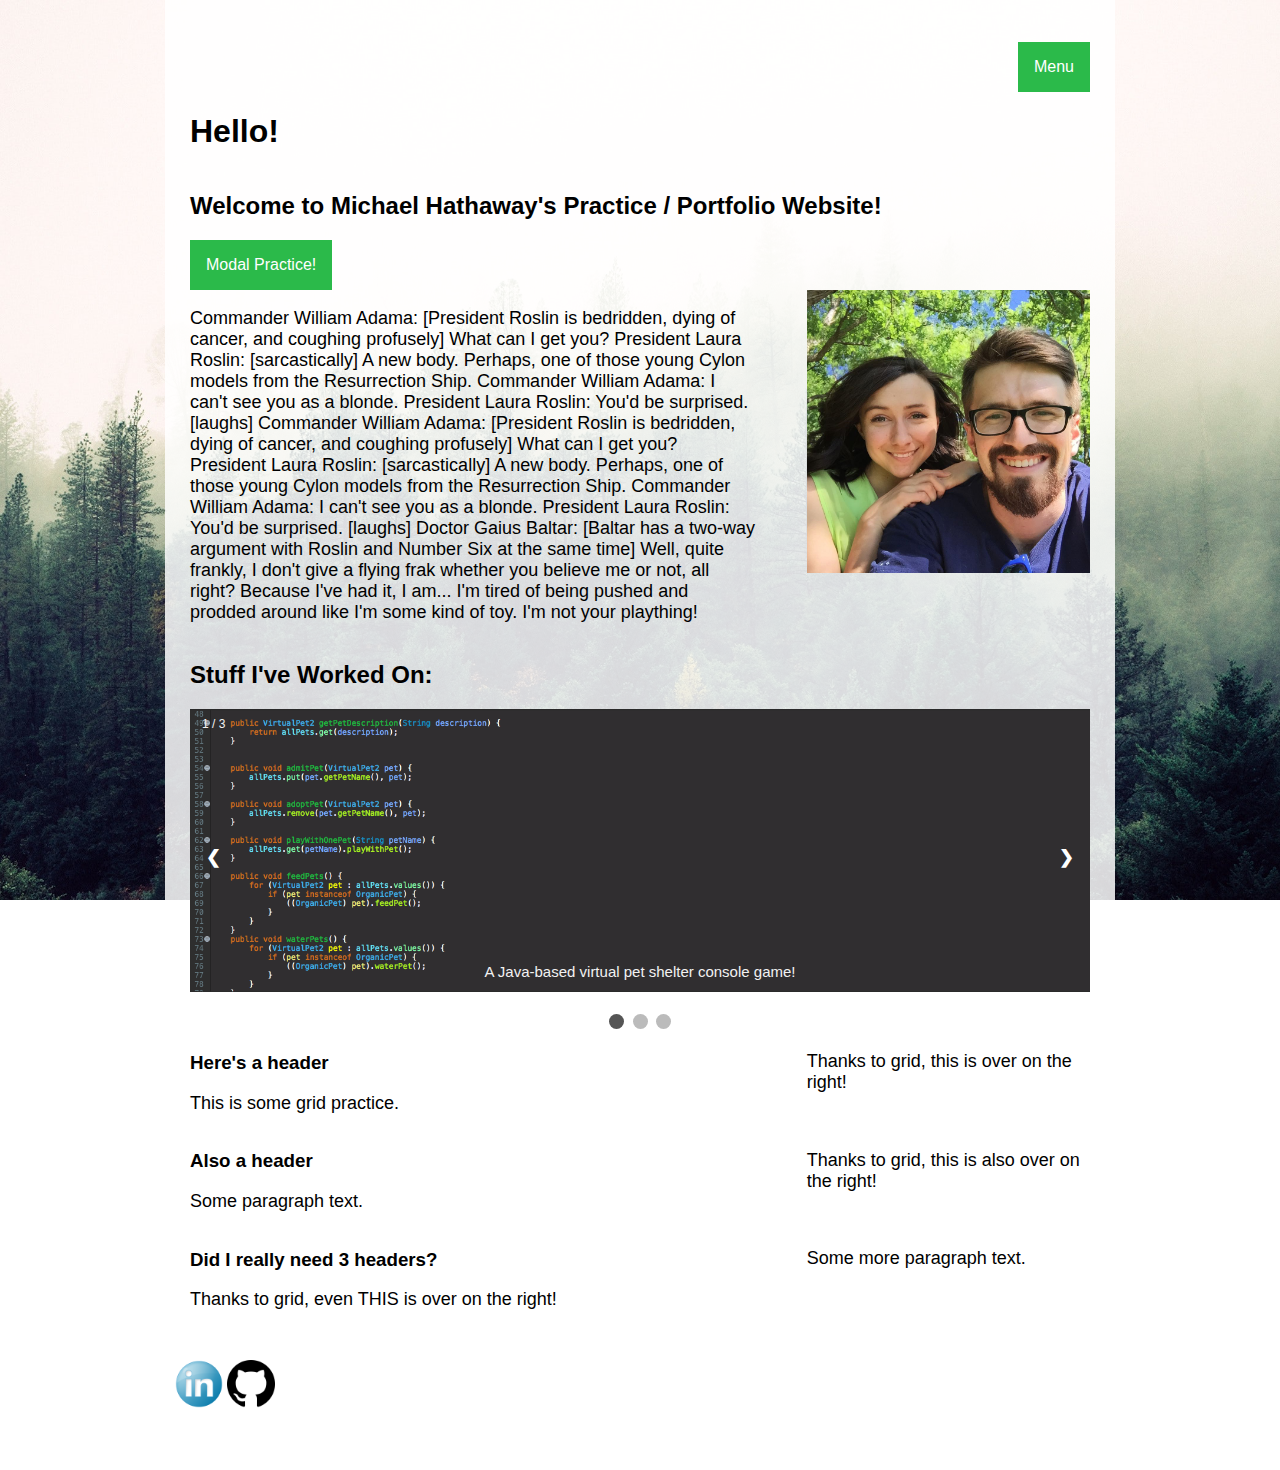
<file: index.html>
<!DOCTYPE html>
<html lang="en">
    <head>
        <meta charset="UTF-8">
        <meta name="viewport" content="width=device-width, initial-scale=1.0">
        <meta http-equiv="X-UA-Compatible" content="ie=edge">
        <link rel="stylesheet" href="/css/style.css">
    </head>
    <body>
        
        <div class="container1">
            
            <div class="dropdown">
                <button onclick="myFunction()" class="blueButton" id="menuButton">Menu</button>
                <div id="myDropdown" class="dropdown-content">
                    <a href="/aboutme.html">About</a>
                    <a href="/projects.html">Projects</a>
                </div>
            </div>

            <h1>Hello!</h1>
            <section class="grid-item grid-item-1">
                <h2 id="aboutMe">Welcome to Michael Hathaway's Practice / Portfolio Website!</h2>
                
                <!--- Modal Practice! --->
                <button class = "blueButton" id="modalButton">Modal Practice!</button>
                <div id="practiceModal" class="modal">
                    <div class="modal-content">
                        <span class="close">&times;</span>
                        <p>Look! The button opens a thing! It could have some bio information in it, if I didn't already include some in my "About Me" section!</p>
                    </div>
                </div>

                <div class="container2">
                    <div>
                        <p>
                            Commander William Adama: [President Roslin is bedridden, dying of cancer, and coughing profusely] What can I get you? President Laura Roslin: [sarcastically] A new body. Perhaps, one of those young Cylon models from the Resurrection Ship. Commander William Adama: I can't see you as a blonde. President Laura Roslin: You'd be surprised. [laughs] Commander William Adama: [President Roslin is bedridden, dying of cancer, and coughing profusely] What can I get you? President Laura Roslin: [sarcastically] A new body. Perhaps, one of those young Cylon models from the Resurrection Ship. Commander William Adama: I can't see you as a blonde. President Laura Roslin: You'd be surprised. [laughs] Doctor Gaius Baltar: [Baltar has a two-way argument with Roslin and Number Six at the same time] Well, quite frankly, I don't give a flying frak whether you believe me or not, all right? Because I've had it, I am... I'm tired of being pushed and prodded around like I'm some kind of toy. I'm not your plaything! 
                        </p>
                    </div>
                    <div>
                        <img src="css/personalphoto.jpg" class="sidephoto">
                    </div>
                </div>
            </section>
            <h2 id="projects">Stuff I've Worked On:</h2>
            <div class="slideshow-container">
                <!-- Full-width images with number and caption text -->
                <div class="mySlides fade">
                  <div class="numbertext">1 / 3</div>
                  <img src="virtualpet.png" style="width:100%;">
                  <div class="text">A Java-based virtual pet shelter console game!</div>
                </div>
              
                <div class="mySlides fade">
                  <div class="numbertext">2 / 3</div>
                  <img src="reviews.png" style="width:100%">
                  <div class="text">A full-stack Spring MVC / Java site with album reviews from the 80s and 90s!</div>
                </div>
              
                <div class="mySlides fade">
                  <div class="numbertext">3 / 3</div>
                  <img src="portfolio.png" style="width:100%">
                  <div class="text">This website! A chance to flex new html, css, and JavaScript skills! </div>
                </div>
              
                <!-- Next and previous buttons -->
                <a class="prev" onclick="plusSlides(-1)">&#10094;</a>
                <a class="next" onclick="plusSlides(1)">&#10095;</a>
              </div>
              <br>
              
              <!-- The dots/circles -->
              <div style="text-align:center">
                <span class="dot" onclick="currentSlide(1)"></span>
                <span class="dot" onclick="currentSlide(2)"></span>
                <span class="dot" onclick="currentSlide(3)"></span>
              </div>
            <section>
                <article class="container2">
                    <div>
                        <h3>Here's a header</h3>
                        <p>
                            This is some grid practice.
                        </p>
                    </div>
                    <div>
                        <p>
                            Thanks to grid, this is over on the right!
                        </p>
                    </div>
                </article>
                <article class="container2">
                    <div>
                        <h3>Also a header</h3>
                        <p>
                            Some paragraph text.
                        </p>
                    </div>
                    <div>
                        <p>
                            Thanks to grid, this is also over on the right!
                        </p> 
                    </div>
                </article>
                <article class="container2">
                    <div>
                        <h3>Did I really need 3 headers?</h3>
                        <p>
                            Thanks to grid, even THIS is over on the right! 
                        </p>
                    </div>
                    <div>
                        <p>
                            Some more paragraph text.
                        </p>
                    </div>
                </article>
            </section>
        </div>
        <footer>
            <a href="https://www.linkedin.com/in/michael-hathaway-3a8350190/" target="_blank"><img src="linkedinlogo.png" class="icon" ></a>
            <a href="https://github.com/mhathaw1" target="_blank"><img src="githublogo.png" class="icon" ></a>
        </footer>
        <script src="/js/app.js"></script>
    </body>
</html>
</file>
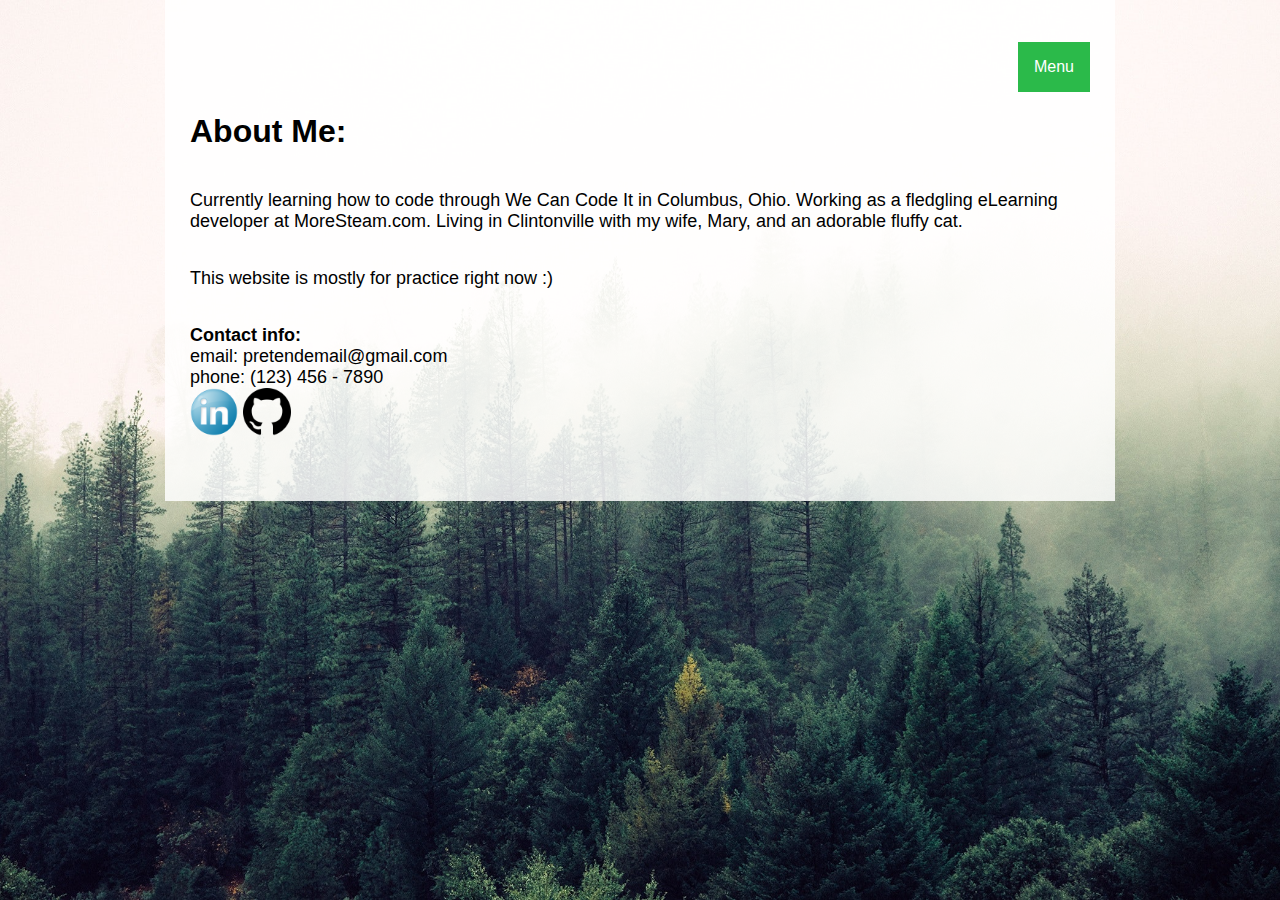
<file: aboutme.html>
<!DOCTYPE html>
<html lang="en">
    <head>
        <meta charset="UTF-8">
        <meta name="viewport" content="width=device-width, initial-scale=1.0">
        <meta http-equiv="X-UA-Compatible" content="ie=edge">
        <link rel="stylesheet" href="/css/style.css">
        <title>Document</title>
    </head>
    <body>
        <div class="container1">
            <div class="dropdown">
                <button onclick="myFunction()" class="blueButton" id="menuButton">Menu</button>
                <div id="myDropdown" class="dropdown-content">
                    <a href="/index.html">Home</a>
                    <a href="/projects.html">Projects</a>
                </div>
            </div>
                <h1>About Me:</h1>
                <p>
                    Currently learning how to code through We Can Code It in Columbus, Ohio. Working as a fledgling eLearning developer at MoreSteam.com. Living in Clintonville with my wife, Mary, and an adorable fluffy cat. 
                </p>
                <p>
                    This website is mostly for practice right now :) 
                </p>
                <p>
                    <strong>Contact info:</strong> <br>
                    email: pretendemail@gmail.com<br>
                    phone: (123) 456 - 7890<br>
                    <a href="https://www.linkedin.com/in/michael-hathaway-3a8350190/" target="_blank"><img src="linkedinlogo.png" class="icon" ></a>
                    <a href="https://github.com/mhathaw1" target="_blank"><img src="githublogo.png" class="icon" ></a>
                </p>
    </div>
        <script src="/js/app.js"></script>
    </body>
</html>
</file>
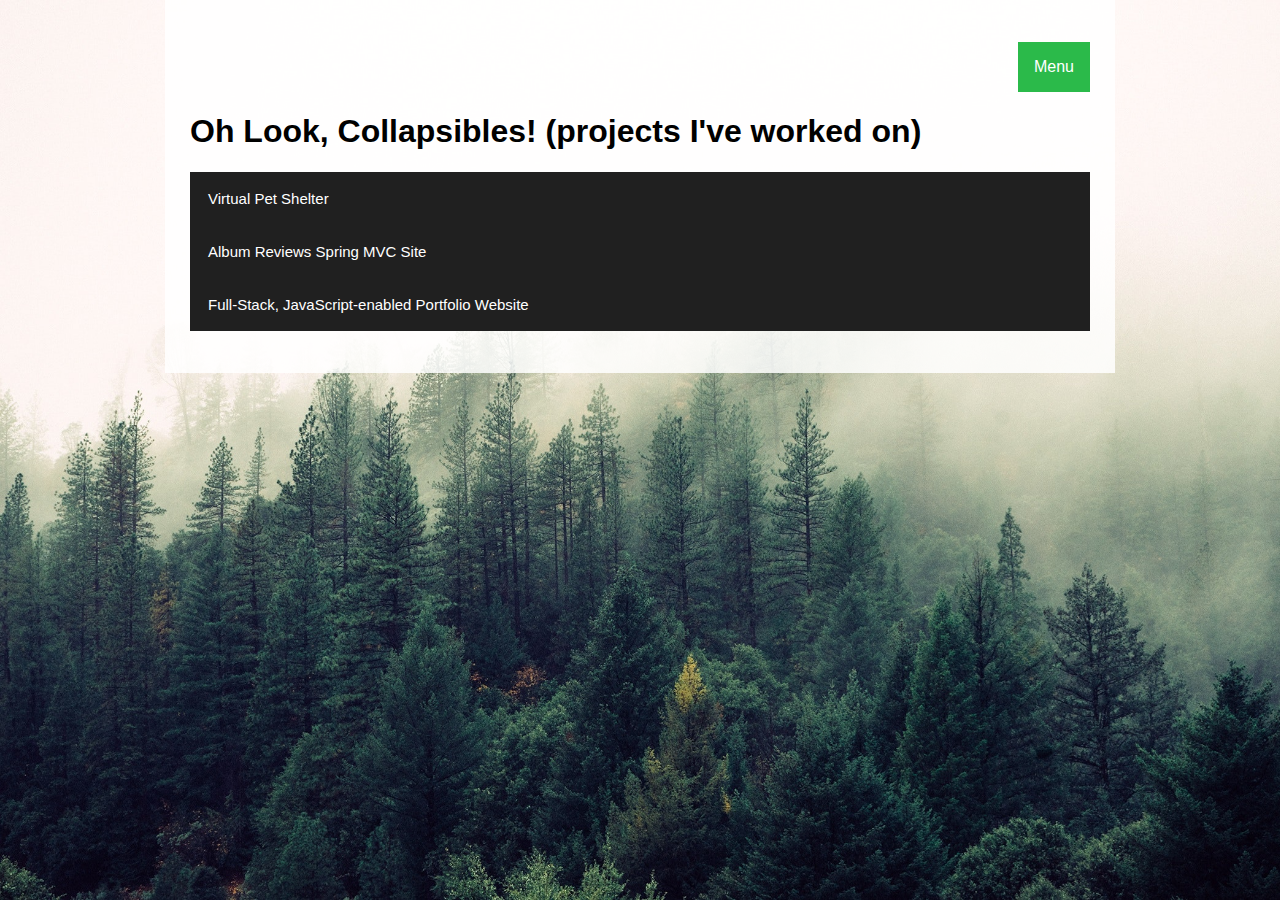
<file: projects.html>
<!DOCTYPE html>
<html lang="en">
    <head>
        <meta charset="UTF-8">
        <meta name="viewport" content="width=device-width, initial-scale=1.0">
        <meta http-equiv="X-UA-Compatible" content="ie=edge">
        <link rel="stylesheet" href="/css/style.css">
        <title>Document</title>
    </head>
    <body>
        <div class="container1">
            <div class="dropdown">
                <button onclick="myFunction()" class="blueButton" id="menuButton">Menu</button>
                <div id="myDropdown" class="dropdown-content">
                    <a href="/index.html">Home</a>
                    <a href="/aboutme.html">About</a>
                </div>
            </div>
                <h1>Oh Look, Collapsibles! (projects I've worked on) </h1>

                <button type="button" class="collapsible">Virtual Pet Shelter</button>
                <div class="content">
                    <p>
                        Lorem ipsum dolor sit amet, consectetur adipisicing elit, sed do eiusmod tempor incididunt ut labore et dolore magna aliqua. Ut enim ad minim veniam, quis nostrud exercitation ullamco laboris nisi ut aliquip ex ea commodo consequat.
                    </p>
                </div>
                <button type="button" class="collapsible">Album Reviews Spring MVC Site</button>
                <div class="content">
                    <p>
                        Lorem ipsum dolor sit amet, consectetur adipisicing elit, sed do eiusmod tempor incididunt ut labore et dolore magna aliqua. Ut enim ad minim veniam, quis nostrud exercitation ullamco laboris nisi ut aliquip ex ea commodo consequat.
                    </p>
                </div>
                <button type="button" class="collapsible">Full-Stack, JavaScript-enabled Portfolio Website</button>
                <div class="content">
                    <p>
                        Lorem ipsum dolor sit amet, consectetur adipisicing elit, sed do eiusmod tempor incididunt ut labore et dolore magna aliqua. Ut enim ad minim veniam, quis nostrud exercitation ullamco laboris nisi ut aliquip ex ea commodo consequat.
                    </p>
                </div>
        </div>
        <script src="/js/app.js"></script>
    </body>
</html>
</file>
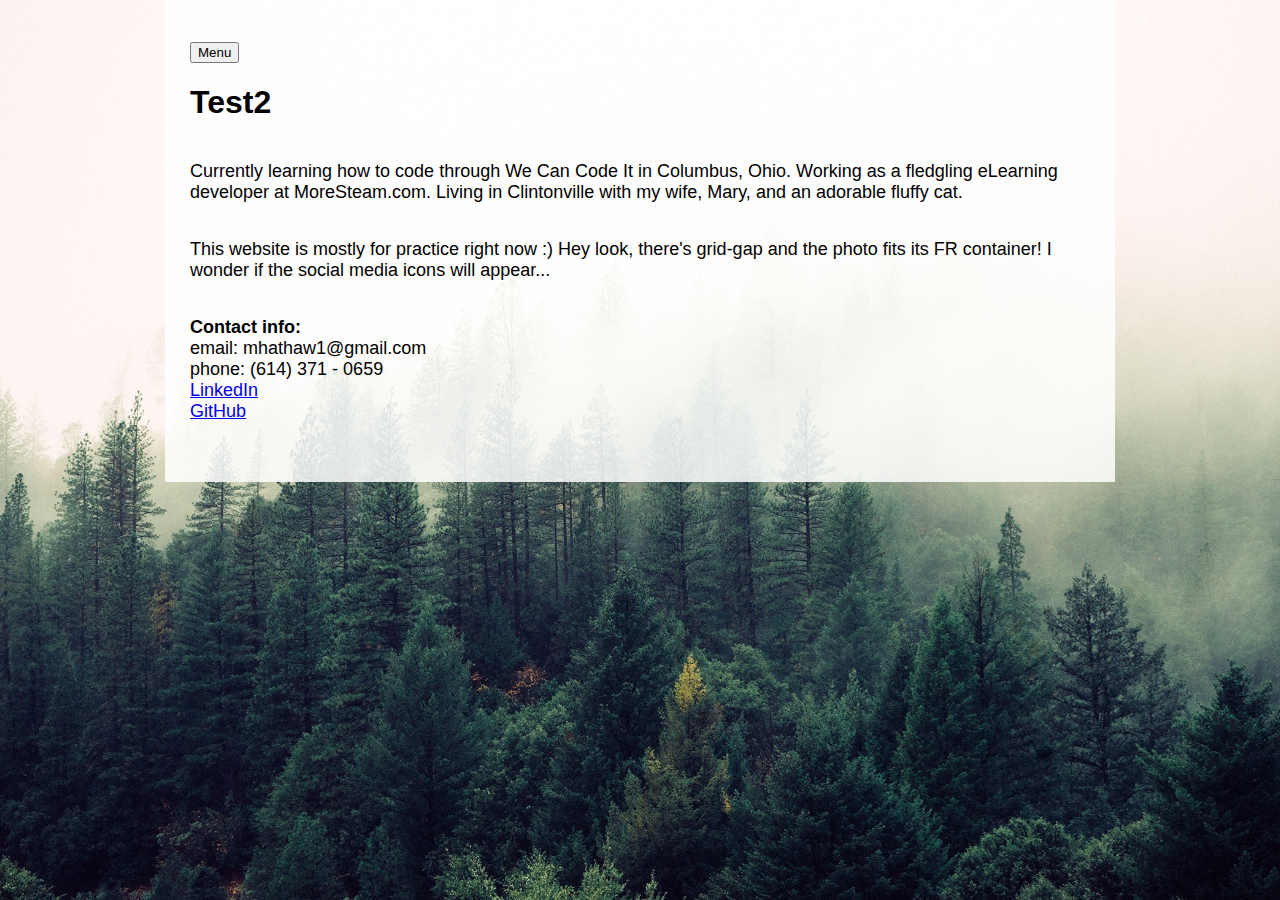
<file: test2.html>
<!DOCTYPE html>
<html lang="en">
    <head>
        <meta charset="UTF-8">
        <meta name="viewport" content="width=device-width, initial-scale=1.0">
        <meta http-equiv="X-UA-Compatible" content="ie=edge">
        <link rel="stylesheet" href="/css/style.css">
        <title>Document</title>
    </head>
    <body>
        <div class="container1">
            <div class="dropdown">
                <button onclick="myFunction()" class="dropbtn">Menu</button>
                <div id="myDropdown" class="dropdown-content">
                    <a href="/index.html">Home</a>
                    <a href="/projects.html">Projects</a>
                </div>
            </div>
                <h1>Test2</h1>
                <p>
                    Currently learning how to code through We Can Code It in Columbus, Ohio. Working as a fledgling eLearning developer at MoreSteam.com. Living in Clintonville with my wife, Mary, and an adorable fluffy cat. 
                </p>
                <p>
                    This website is mostly for practice right now :) Hey look, there's grid-gap and the photo fits its FR container! I wonder if the social media icons will appear...
                </p>
                <p>
                    <strong>Contact info:</strong> <br>
                    email: mhathaw1@gmail.com<br>
                    phone: (614) 371 - 0659<br>
                    <a href="https://www.linkedin.com/in/michael-hathaway-3a8350190/">LinkedIn</a><br>
                    <a href="https://github.com/mhathaw1">GitHub</a>
                </p>
    </div>
        <script src="/js/app.js"></script>
    </body>
</html>
</file>
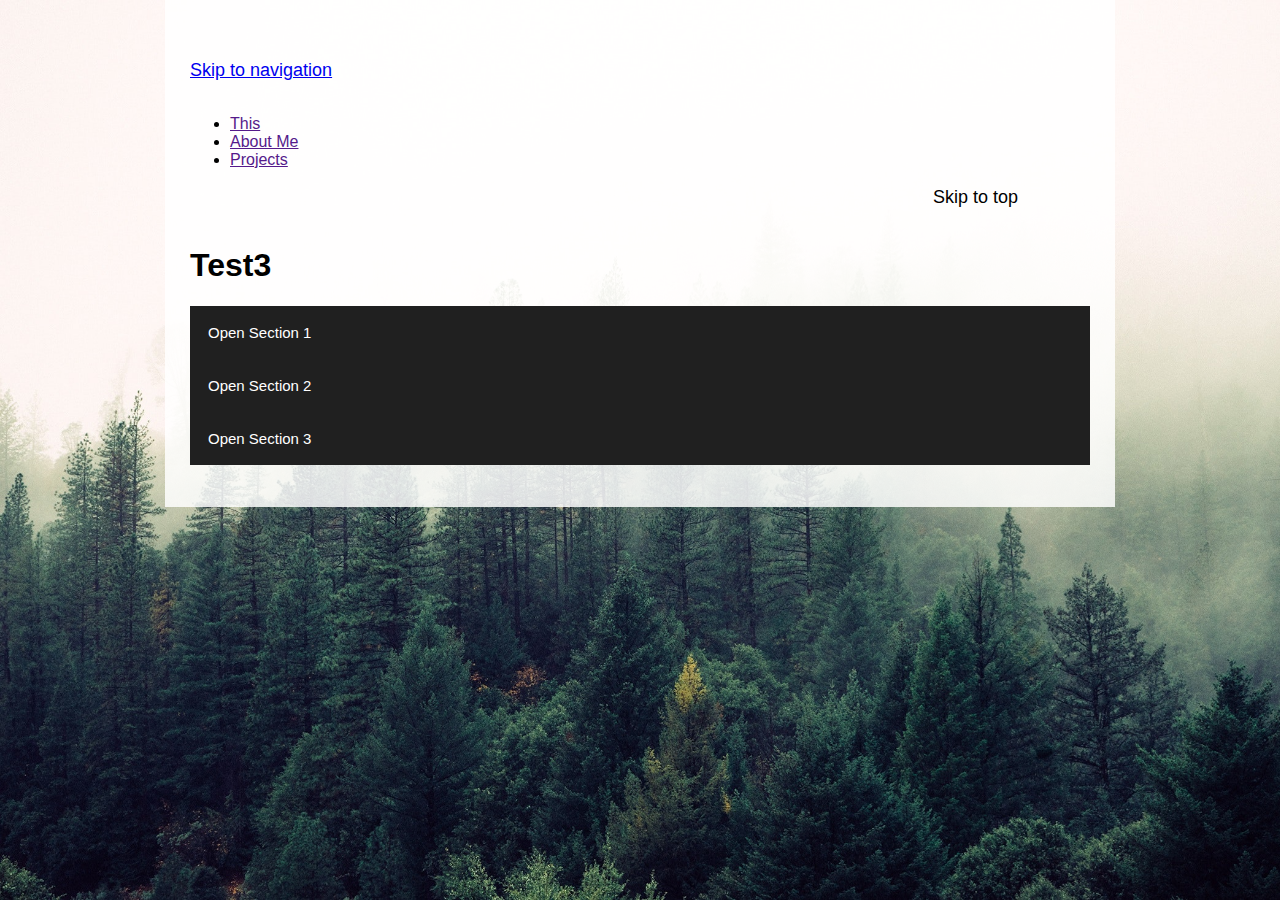
<file: test3.html>
<!DOCTYPE html>
<html lang="en">
    <head>
        <meta charset="UTF-8">
        <meta name="viewport" content="width=device-width, initial-scale=1.0">
        <meta http-equiv="X-UA-Compatible" content="ie=edge">
        <link rel="stylesheet" href="/css/style.css">
        <title>Document</title>
    </head>
    <body>
        <div class="container1">
                <p>
                    <a href="#main_nav" id="access_nav" class="access_aid">Skip to navigation</a>
                </p>

                <nav id="main_nav">
                        <ul>
                            <li><a href="">This</a></li>
                            <li><a href=""">About Me</a></li>
                            <li><a href="">Projects</a></li>
                        </ul>
                        <p><a href="#body" id="access_top" class="access_aid">Skip to top</a></p>
                </nav>
                <h1>Test3</h1>

                <button type="button" class="collapsible">Open Section 1</button>
                <div class="content">
                    <p>
                        Lorem ipsum dolor sit amet, consectetur adipisicing elit, sed do eiusmod tempor incididunt ut labore et dolore magna aliqua. Ut enim ad minim veniam, quis nostrud exercitation ullamco laboris nisi ut aliquip ex ea commodo consequat.
                    </p>
                </div>
                <button type="button" class="collapsible">Open Section 2</button>
                <div class="content">
                    <p>
                        Lorem ipsum dolor sit amet, consectetur adipisicing elit, sed do eiusmod tempor incididunt ut labore et dolore magna aliqua. Ut enim ad minim veniam, quis nostrud exercitation ullamco laboris nisi ut aliquip ex ea commodo consequat.
                    </p>
                </div>
                <button type="button" class="collapsible">Open Section 3</button>
                <div class="content">
                    <p>
                        Lorem ipsum dolor sit amet, consectetur adipisicing elit, sed do eiusmod tempor incididunt ut labore et dolore magna aliqua. Ut enim ad minim veniam, quis nostrud exercitation ullamco laboris nisi ut aliquip ex ea commodo consequat.
                    </p>
                </div>
        </div>
        <script src="/js/app.js"></script>
    </body>
</html>
</file>
<file: css/style.css>
html {
     background-image: url("forestbackground.jpg");
     background-repeat:no-repeat;
     background-size:cover;
     background-attachment: fixed;
     font-family: Arial, Helvetica, sans-serif;
     position: relative;
}

body {
    background-color: rgba(255, 255, 255, 0.842);
    width: 950px;
    margin: 0 auto;
    padding: 10px;
}

p {
    font-size: 18px;
}

footer {
  padding-bottom: 3rem;
}

.container1 {
    display: grid;
    margin: 2rem auto 2rem auto;
    width: 900px;
    position: relative;
}

.container2 {
    display: grid;
    grid-template-columns: 2fr 1fr;
    grid-gap: 50px;
    grid-template-rows: 1fr;
}

.blueButton {
  background-color: rgb(43, 186, 74);
  color: white;
  padding: 16px;
  font-size: 16px;
  border: none;
  cursor: pointer;
}

#menuButton {
  float: right;
}

.dropbtn:hover, .dropbtn:focus {
  background-color: #2980B9;
}

.dropdown {
  position: relative;
  display: block;
}

.dropdown-content {
  display: none;
  position: absolute;
  background-color: #f1f1f1;
  min-width: 160px;
  overflow: auto;
  box-shadow: 0px 8px 16px 0px rgba(0,0,0,0.2);
  z-index: 1;
  right: 1rem;
  top: 2rem;

}

.dropdown-content a {
  color: black;
  padding: 12px 16px;
  text-decoration: none;
  display: block;

}

.dropdown a:hover {background-color: #ddd;}

.show {
  display: block;
  float: right;
}

nav > p {
  text-align: right;
  padding-right: 3rem;
}

nav > p > a {
    text-decoration: none;
    color: black;
    padding: 0rem 1.5rem;
}

.sidephoto {
    object-fit: cover;
    max-width: 100%;
    max-height: 100%;
}

* {box-sizing:border-box}

.slideshow-container {
  max-width: 1000px;
  position: relative;
  margin: auto;
}

.mySlides {
  display: none;
}

.prev, .next {
  cursor: pointer;
  position: absolute;
  top: 50%;
  width: auto;
  margin-top: -22px;
  padding: 16px;
  color: white;
  font-weight: bold;
  font-size: 18px;
  transition: 0.6s ease;
  border-radius: 0 3px 3px 0;
  user-select: none;
}

.next {
  right: 0;
  border-radius: 3px 0 0 3px;
}

.prev:hover, .next:hover {
  background-color: rgba(0,0,0,0.8);
}

/* Caption text! */
.text {
  color: #f2f2f2;
  font-size: 15px;
  padding: 8px 12px;
  position: absolute;
  bottom: 8px;
  width: 100%;
  text-align: center;
}

/* Number text (1/3 etc) */
.numbertext {
  color: #f2f2f2;
  font-size: 12px;
  padding: 8px 12px;
  position: absolute;
  top: 0;
}

/* The dots/bullets/indicators */
.dot {
  cursor: pointer;
  height: 15px;
  width: 15px;
  margin: 0 2px;
  background-color: #bbb;
  border-radius: 50%;
  display: inline-block;
  transition: background-color 0.6s ease;
}

.active, .dot:hover {
  background-color: #717171;
}

/* Fading animation */
.fade {
  -webkit-animation-name: fade;
  -webkit-animation-duration: 1.5s;
  animation-name: fade;
  animation-duration: 1.5s;
}

@-webkit-keyframes fade {
  from {opacity: .4}
  to {opacity: 1}
}

@keyframes fade {
  from {opacity: .4}
  to {opacity: 1}
}

.collapsible {
    background-color: #202020;
    color: white;
    cursor: pointer;
    padding: 18px;
    width: 100%;
    border: none;
    text-align: left;
    outline: none;
    font-size: 15px;
  }
  
.active, .collapsible:hover {
  background-color: #555;
}

.content {
  padding: 0 18px;
  display: none;
  overflow: hidden;
  background-color: #f1f1f1;
}

/* Modal stuff! */

.modal {
  display: none; 
  position: fixed; 
  z-index: 1;
  left: 0;
  top: 0;
  width: 100%;
  height: 100%; 
  overflow: auto; 
  background-color: rgb(0,0,0);
  background-color: rgba(0,0,0,0.4);
}


.modal-content {
  background-color: #fefefe;
  margin: 15% auto; 
  padding: 20px;
  border: 1px solid #888;
  width: 60%; 
}

.close {
  color: #aaa;
  font-size: 28px;
  font-weight: bold;
}

.close:hover,
.close:focus {
  color: black;
  text-decoration: none;
  cursor: pointer;
}

.icon {
  width: 3rem;
}
</file>
